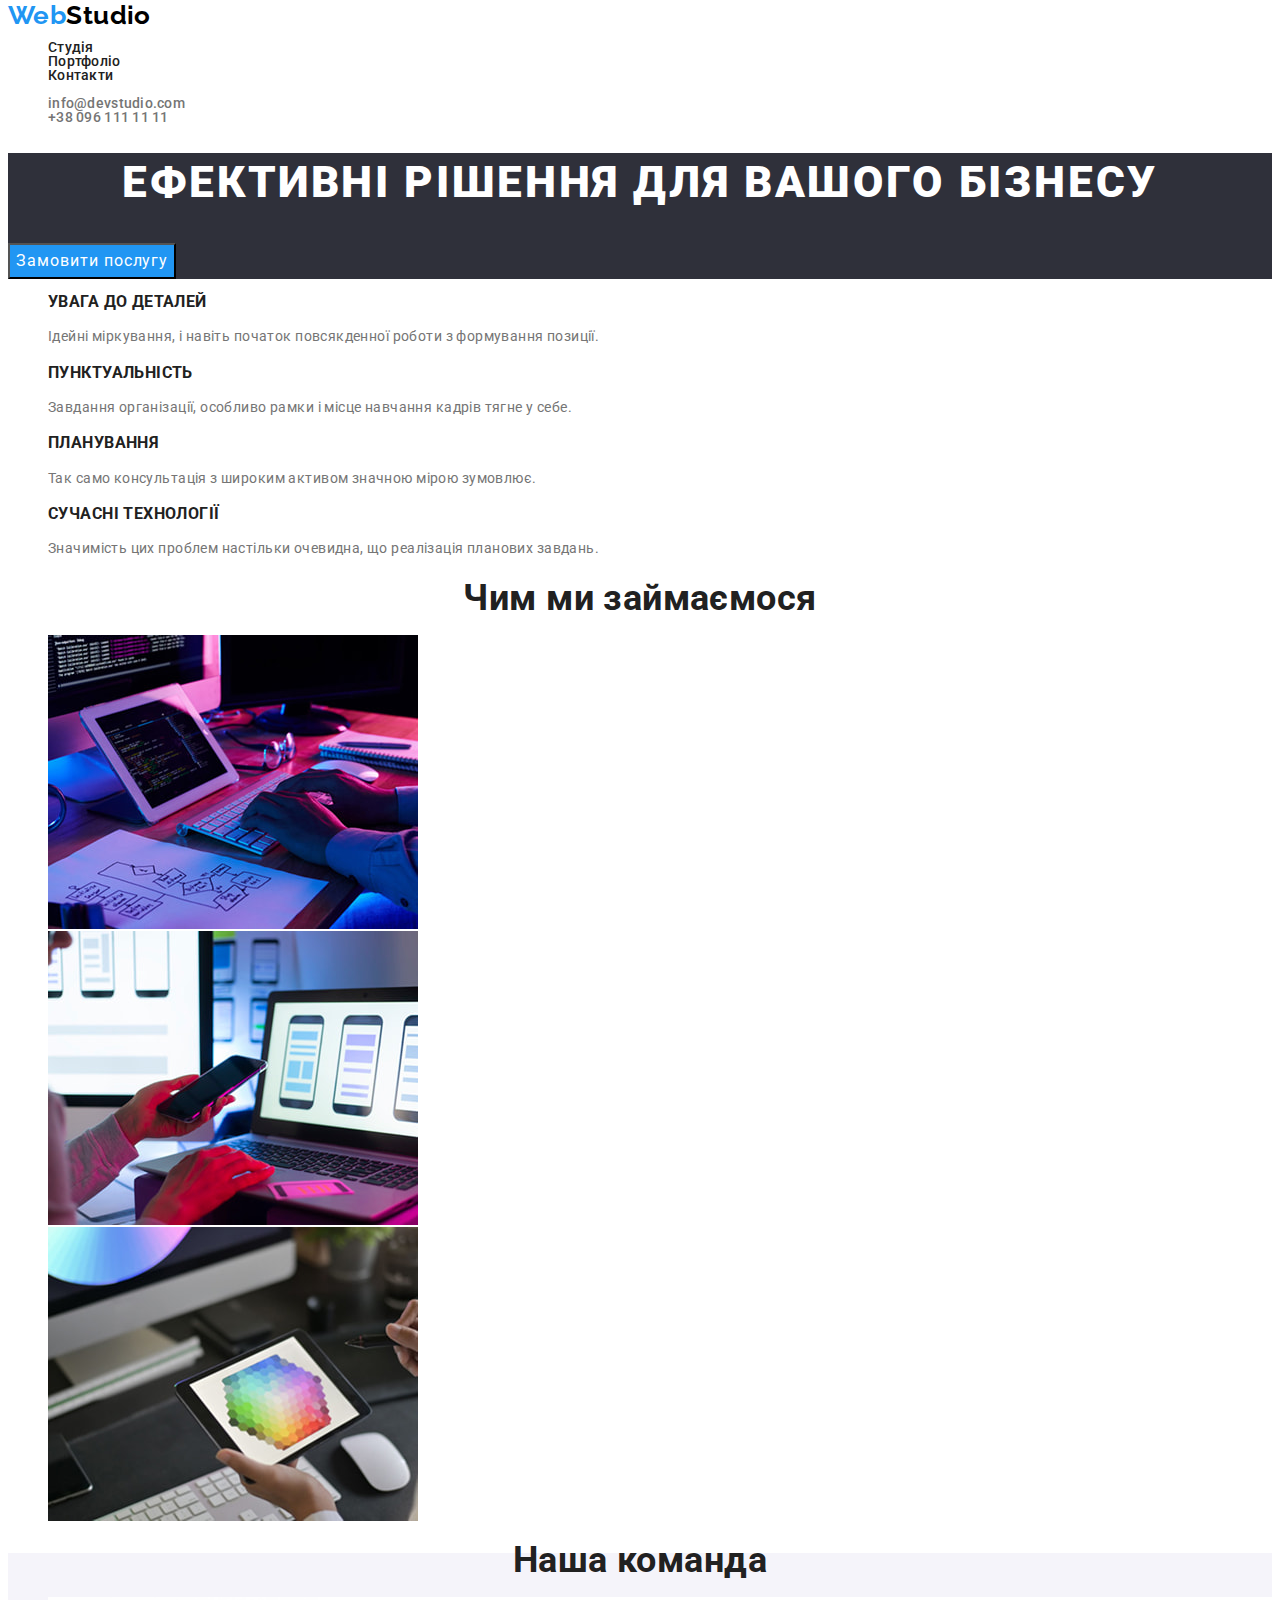
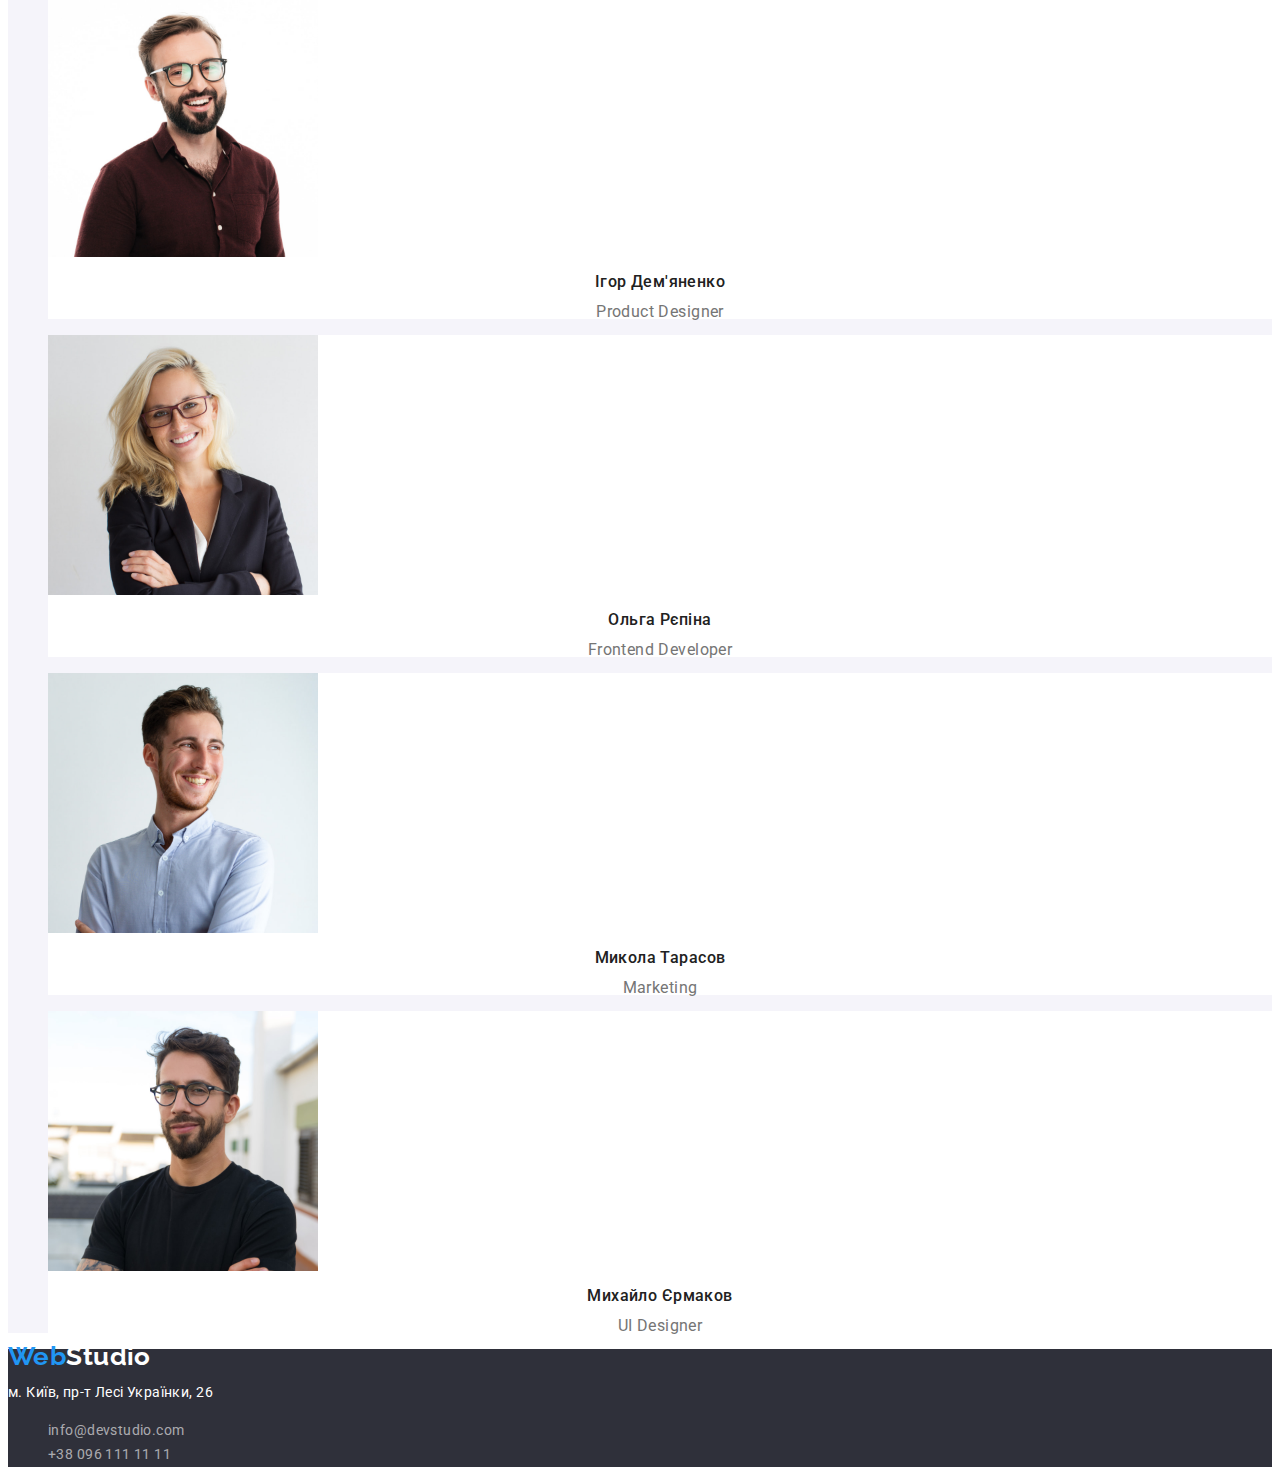
<file: index.html>
<!doctype html>
<html lang="uk">
  <head>
    <meta charset="UTF-8" />
    <meta name="viewport" content="width=device-width, initial-scale=1.0" />
    <title>Document</title>
    <link rel="preconnect" href="https://fonts.googleapis.com" />
    <link rel="preconnect" href="https://fonts.gstatic.com" crossorigin />
    <link
      href="https://fonts.googleapis.com/css2?family=Raleway:ital,wght@0,700;1,700&family=Roboto:ital,wght@0,100..900;1,100..900&display=swap"
      rel="stylesheet"
    />
    <link rel="stylesheet" href="./css/styles.css" />
  </head>

  <body>
    <header class="header">
      <a
        class="logo"
        href="./index.html"
        aria-label="Логотип сайта WebStudio"
        lang="en"
      >
        Web<span class="header-logo">Studio</span>
      </a>
      <nav>
        <ul class="list">
          <li>
            <a class="header-link" href="./index.html"> Студія </a>
          </li>
          <li>
            <a class="header-link" href="./portfolio.html">Портфоліо </a>
          </li>
          <li>
            <a class="header-link" href="#address"> Контакти </a>
          </li>
        </ul>
      </nav>
      <ul class="list">
        <li>
          <a class="header-link header-nav" href="mailto:info@devstudio.com"
            >info@devstudio.com</a
          >
        </li>
        <li>
          <a class="header-link header-nav" href="tel:+380961111111"
            >+38 096 111 11 11</a
          >
        </li>
      </ul>
    </header>
    <main>
      <section class="hero">
        <h1 class="hero-title">Ефективні рішення для вашого бізнесу</h1>
        <button class="hero-btn" type="button">Замовити послугу</button>
      </section>
      <section>
        <h class="visually-hidden">Наші переваги</h>
        <ul class="list">
          <li>
            <h3 class="features-title">УВАГА ДО ДЕТАЛЕЙ</h3>
            <p class="features-text">
              Ідейні міркування, і навіть початок повсякденної роботи з
              формування позиції.
            </p>
          </li>
          <li>
            <h3 class="features-title">ПУНКТУАЛЬНІСТЬ</h3>
            <p class="features-text">
              Завдання організації, особливо рамки і місце навчання кадрів тягне
              у себе.
            </p>
          </li>
          <li>
            <h3 class="features-title">ПЛАНУВАННЯ</h3>
            <p class="features-text">
              Так само консультація з широким активом значною мірою зумовлює.
            </p>
          </li>
          <li>
            <h3 class="features-title">СУЧАСНІ ТЕХНОЛОГІЇ</h3>
            <p class="features-text">
              Значимість цих проблем настільки очевидна, що реалізація планових
              завдань.
            </p>
          </li>
        </ul>
      </section>
      <section>
        <h2 class="title">Чим ми займаємося</h2>
        <ul class="list">
          <li>
            <img
              src="./images/about/about-1.jpg"
              alt="Розробка"
              width="370"
              height="294"
            />
          </li>
          <li>
            <img
              src="./images/about/about-2.jpg"
              alt="Веб-дизайн"
              width="370"
              height="294"
            />
          </li>
          <li>
            <img
              src="./images/about/about-3.jpg"
              alt="Стилізація"
              width="370"
              height="294"
            />
          </li>
        </ul>
      </section>
      <section class="team">
        <h2 class="title">Наша команда</h2>
        <ul class="list">
          <li class="team-item">
            <img
              src="./images/team/team-1.jpg"
              alt="Ігор Дем'яненко"
              width="270"
              height="260"
            />
            <h3 class="team-title">Ігор Дем'яненко</h3>
            <p class="team-text" lang="en">Product Designer</p>
          </li>
          <li class="team-item">
            <img
              src="./images/team/team-2.jpg"
              alt="Ольга Рєпіна"
              width="270"
              height="260"
            />
            <h3 class="team-title">Ольга Рєпіна</h3>
            <p class="team-text" lang="en">Frontend Developer</p>
          </li>
          <li class="team-item">
            <img
              src="./images/team/team-3.jpg"
              alt="Микола Тарасов"
              width="270"
              height="260"
            />
            <h3 class="team-title">Микола Тарасов</h3>
            <p class="team-text" lang="en">Marketing</p>
          </li>
          <li class="team-item">
            <img
              src="./images/team/team-4.jpg"
              alt="Михайло Єрмаков"
              width="270"
              height="260"
            />
            <h3 class="team-title">Михайло Єрмаков</h3>
            <p class="team-text" lang="en">UI Designer</p>
          </li>
        </ul>
      </section>
    </main>
    <footer class="footer" id="address">
      <a
        class="logo"
        href="./index.html"
        aria-label="Логотип сайта WebStudio"
        lang="en"
        >Web<span class="footer-logo">Studio</span></a
      >
      <address class="address">
        <p class="address-text">м. Київ, пр-т Лесі Українки, 26</p>
        <ul class="list">
          <li>
            <a class="address-link" href="mailto:info@devstudio.com"
              >info@devstudio.com</a
            >
          </li>
          <li>
            <a class="address-link" href="tel:+380961111111"
              >+38 096 111 11 11</a
            >
          </li>
        </ul>
      </address>
    </footer>
  </body>
</html>
</file>
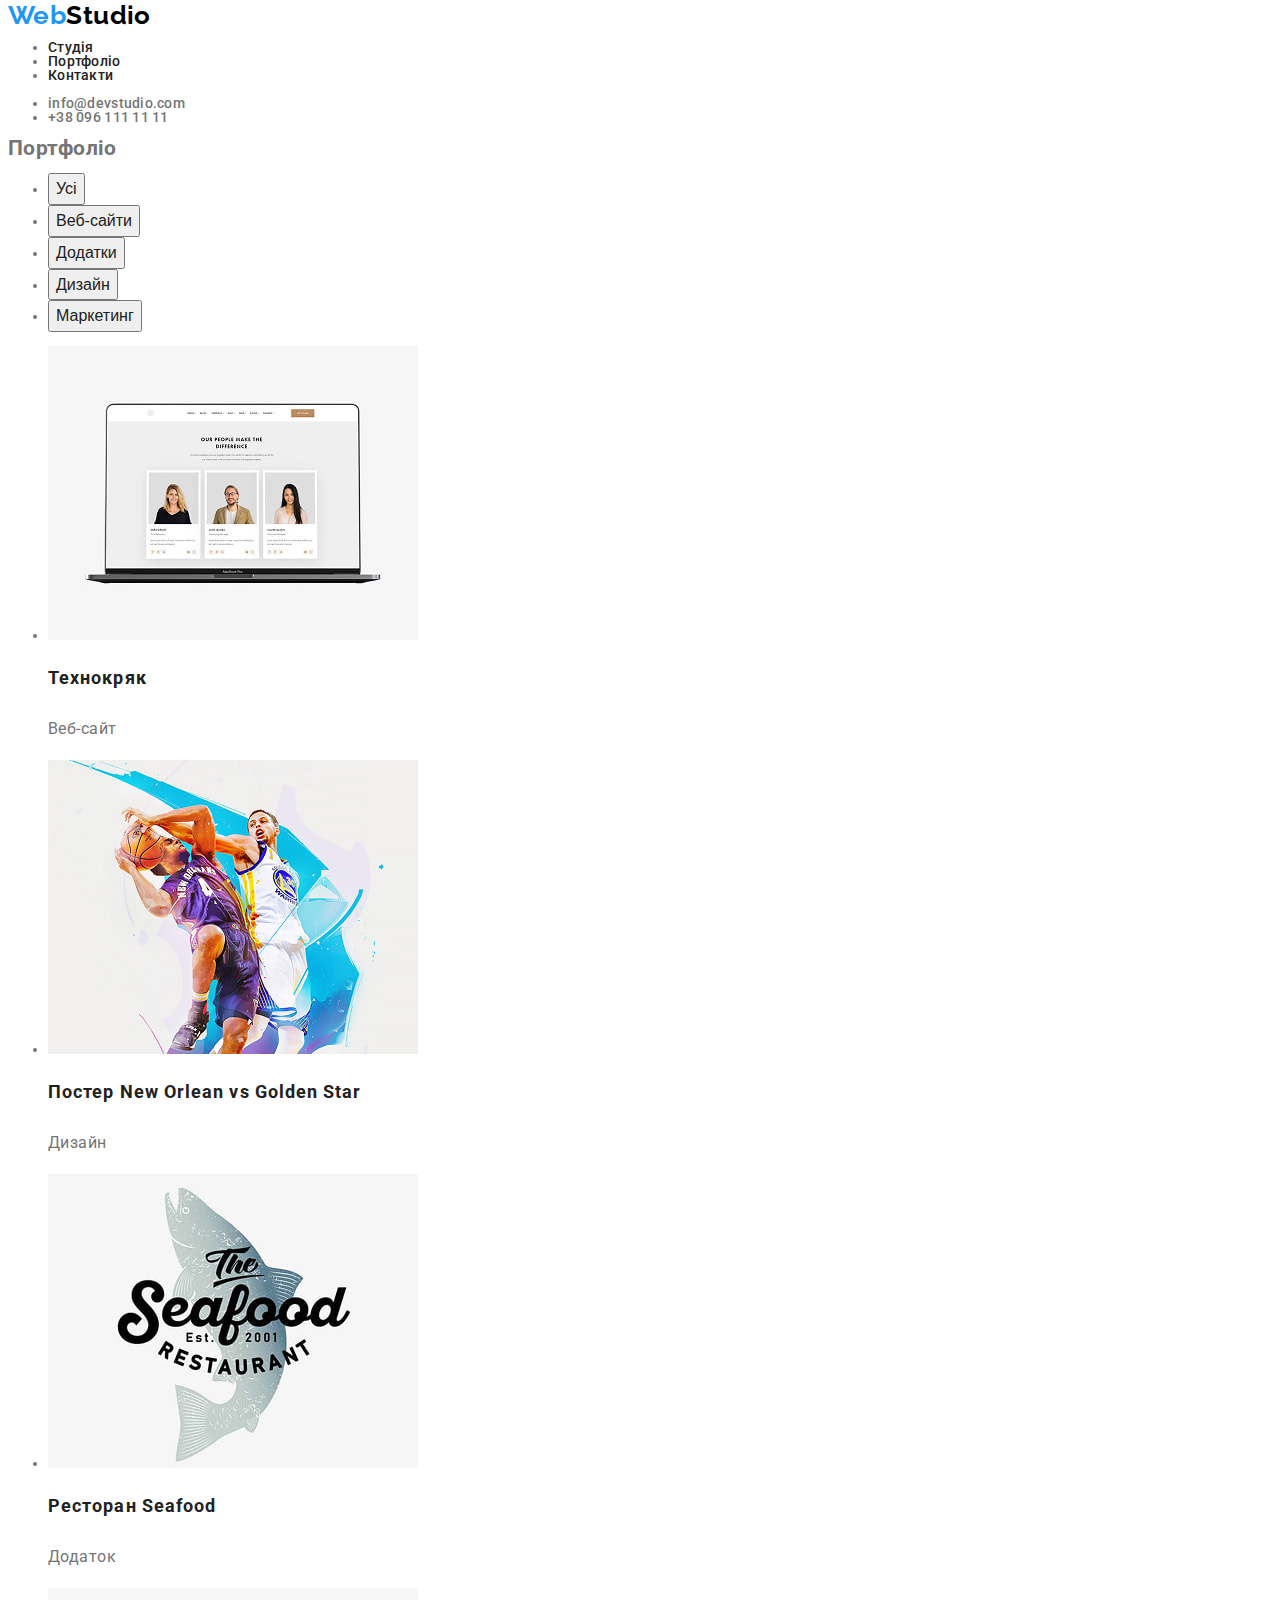
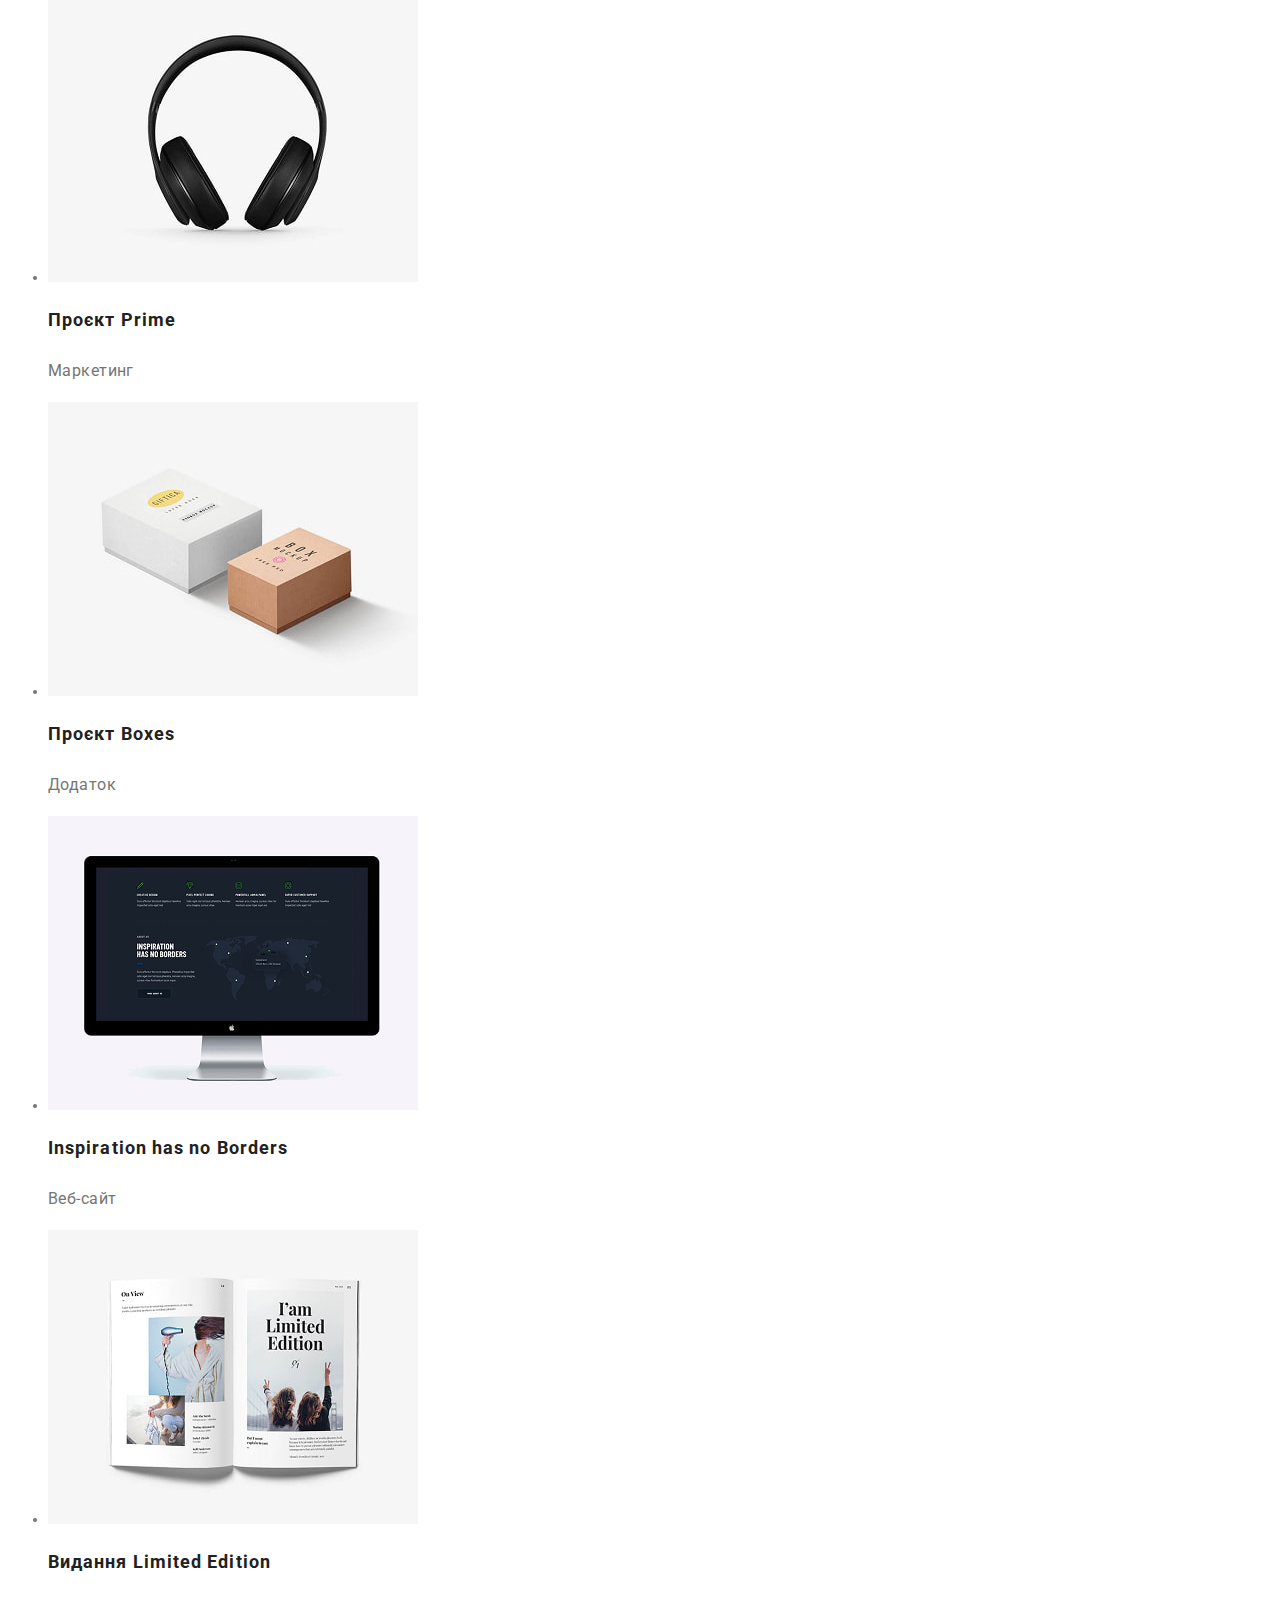
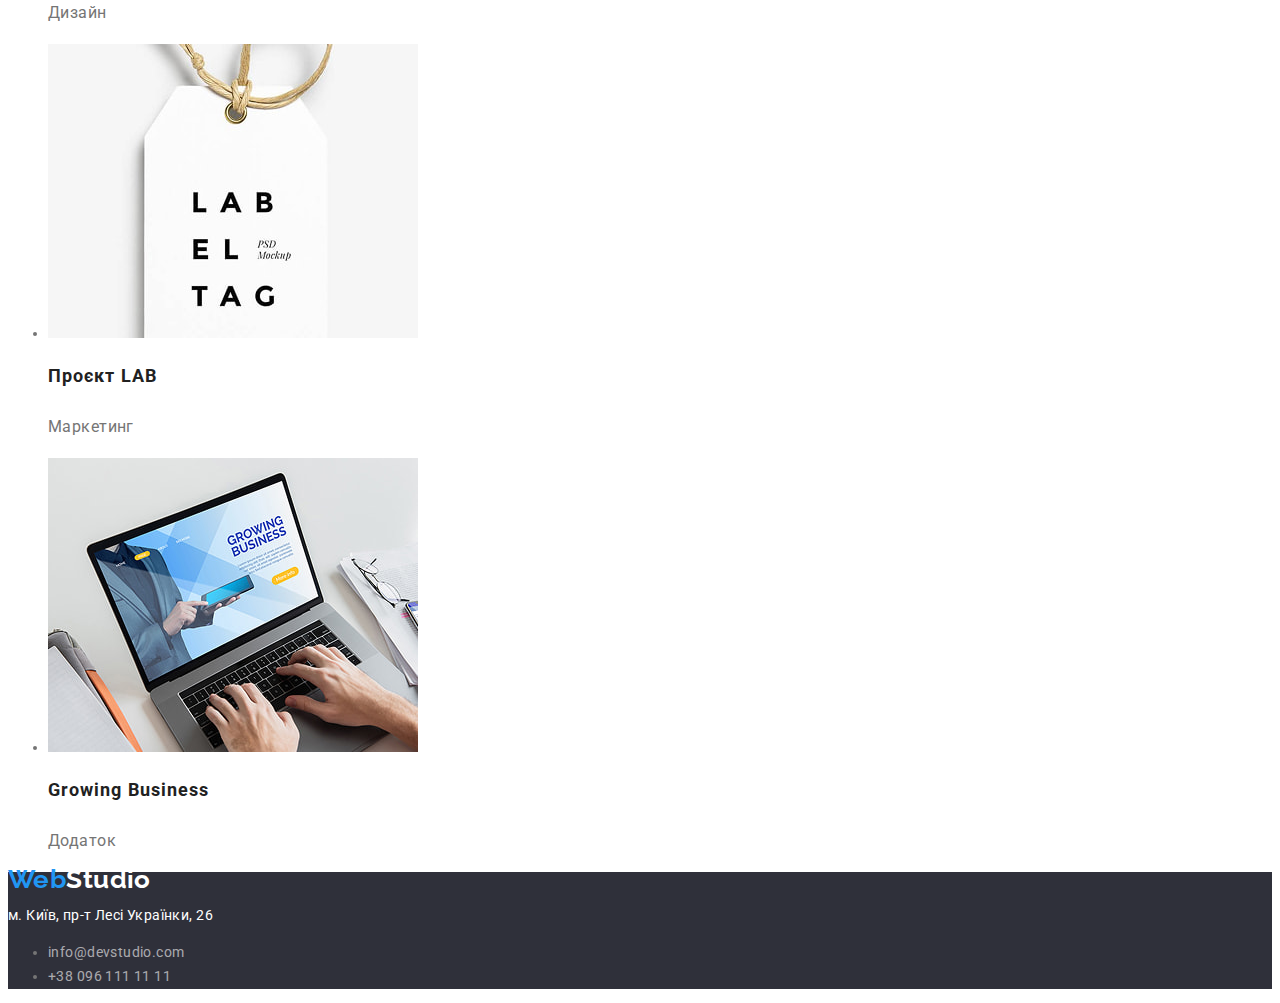
<file: portfolio.html>
<!doctype html>
<html lang="uk">
  <head>
    <meta charset="UTF-8" />
    <meta name="viewport" content="width=device-width, initial-scale=1.0" />
    <title>Document</title>
    <link rel="preconnect" href="https://fonts.googleapis.com" />
    <link rel="preconnect" href="https://fonts.gstatic.com" crossorigin />
    <link
      href="https://fonts.googleapis.com/css2?family=Raleway:ital,wght@0,700;1,700&family=Roboto:ital,wght@0,100..900;1,100..900&display=swap"
      rel="stylesheet"
    />
    <link rel="stylesheet" href="./css/styles.css" />
  </head>
  <body>
    <header class="header">
      <a
        class="logo"
        href="./index.html"
        aria-label="Логотип сайта WebStudio"
        lang="en"
      >
        Web<span class="header-logo">Studio</span>
      </a>
      <nav>
        <ul>
          <li>
            <a class="header-link" href="./index.html"> Студія </a>
          </li>
          <li>
            <a class="header-link" href="./portfolio.html">Портфоліо </a>
          </li>
          <li>
            <a class="header-link" href="#address"> Контакти </a>
          </li>
        </ul>
      </nav>
      <ul>
        <li>
          <a class="header-link header-nav" href="mailto:info@devstudio.com"
            >info@devstudio.com</a
          >
        </li>
        <li>
          <a class="header-link header-nav" href="tel:+380961111111"
            >+38 096 111 11 11</a
          >
        </li>
      </ul>
    </header>
    <main>
      <section>
        <h2>Портфоліо</h2>
        <ul class="filters">
          <li><button class="filters-btn" type="button">Усі</button></li>
          <li><button class="filters-btn" type="button">Веб-сайти</button></li>
          <li><button class="filters-btn" type="button">Додатки</button></li>
          <li><button class="filters-btn" type="button">Дизайн</button></li>
          <li><button class="filters-btn" type="button">Маркетинг</button></li>
        </ul>
        <ul>
          <li class="project-item">
            <a class="project-link" href="#"
              ><img
                src="./images/project/card-1.jpg"
                alt="Веб-сайт Технокряк"
                width="370"
                height="294"
              />
              <h3 class="project-title">Технокряк</h3>
              <p class="project-text">Веб-сайт</p></a
            >
          </li>
          <li>
            <a class="project-link" href="#"
              ><img
                src="./images/project/card-2.jpg"
                alt="Постер New Orlean vs Golden Star"
                width="370"
                height="294"
              />
              <h3 class="project-title">Постер New Orlean vs Golden Star</h3>
              <p class="project-text">Дизайн</p></a
            >
          </li>
          <li>
            <a class="project-link" href="#"
              ><img
                src="./images/project/card-3.jpg"
                alt="Ресторан Seafood"
                width="370"
                height="294"
              />
              <h3 class="project-title">Ресторан Seafood</h3>
              <p class="project-text">Додаток</p></a
            >
          </li>
          <li>
            <a class="project-link" href="#"
              ><img
                src="./images/project/card-4.jpg"
                alt="Проєкт Prime"
                width="370"
                height="294"
              />
              <h3 class="project-title">Проєкт Prime</h3>
              <p class="project-text">Маркетинг</p></a
            >
          </li>
          <li>
            <a class="project-link" href="#"
              ><img
                src="./images/project/card-5.jpg"
                alt="Проєкт Boxes"
                width="370"
                height="294"
              />
              <h3 class="project-title">Проєкт Boxes</h3>
              <p class="project-text">Додаток</p></a
            >
          </li>
          <li>
            <a class="project-link" href="#"
              ><img
                src="./images/project/card-6.jpg"
                alt="Веб-сайт Inspiration has no Borders"
                width="370"
                height="294"
              />
              <h3 class="project-title" lang="en">
                Inspiration has no Borders
              </h3>
              <p class="project-text">Веб-сайт</p></a
            >
          </li>
          <li>
            <a class="project-link" href="#"
              ><img
                src="./images/project/card-7.jpg"
                alt="Видання Limited Edition"
                width="370"
                height="294"
              />
              <h3 class="project-title">Видання Limited Edition</h3>
              <p class="project-text">Дизайн</p></a
            >
          </li>
          <li>
            <a class="project-link" href="#"
              ><img
                src="./images/project/card-8.jpg"
                alt="Проєкт LAB"
                width="370"
                height="294"
              />
              <h3 class="project-title">Проєкт LAB</h3>
              <p class="project-text">Маркетинг</p></a
            >
          </li>
          <li>
            <a class="project-link" href="#"
              ><img
                src="./images/project/card-9.jpg"
                alt="Growing Business"
                width="370"
                height="294"
              />
              <h3 class="project-title" lang="en">Growing Business</h3>
              <p class="project-text">Додаток</p></a
            >
          </li>
        </ul>
      </section>
    </main>
    <footer class="footer" id="address">
      <a
        class="logo"
        href="./index.html"
        aria-label="Логотип сайта WebStudio"
        lang="en"
        >Web<span class="footer-logo">Studio</span></a
      >
      <address class="address">
        <p class="address-text">м. Київ, пр-т Лесі Українки, 26</p>
        <ul>
          <li>
            <a class="address-link" href="mailto:info@devstudio.com"
              >info@devstudio.com</a
            >
          </li>
          <li>
            <a class="address-link" href="tel:+380961111111"
              >+38 096 111 11 11</a
            >
          </li>
        </ul>
      </address>
    </footer>
  </body>
</html>
</file>
<file: css/styles.css>
:root {
  --main-font: 'Roboto', sans-serif;
  --secondary-font: 'Raleway', sans-serif;
  --main-color-text: #757575;
  --main-color-title: #212121;
  --active-color: #2196f3;
  --main-background-color: #2f303a;
  --secondary-background-color: #f5f4fa;
}
body {
  font-family: var(--main-font);
  color: var(--main-color-text);
  font-size: 14px;
  line-height: 100%;
  letter-spacing: 0.03em;
}

.visually-hidden {
  position: absolute;
  width: 1px;
  height: 1px;
  margin: -1px;
  border: 0;
  padding: 0;

  white-space: nowrap;
  clip-path: inset(100%);
  clip: rect(0 0 0 0);
  overflow: hidden;
}
.list {
  list-style: none;
}
.title {
  font-weight: 700;
  font-size: 36px;
  text-align: center;
  color: var(--main-color-title);
}

.logo {
  font-family: var(--secondary-font);
  font-weight: 700;
  font-size: 26px;
  color: #2196f3;
  text-decoration: none;
}
.header-logo {
  color: #000000;
}
.header-link {
  font-weight: 500;
  letter-spacing: 0.02em;
  text-decoration: none;
  color: var(--main-color-title);
}
.header-link:hover,
.header-link:focus {
  color: var(--active-color);
}
.header-nav {
  color: var(--main-color-text);
}

.hero {
  background-color: var(--main-background-color);
}
.hero-title {
  font-weight: 900;
  font-size: 44px;
  line-height: 1.36;
  letter-spacing: 0.06em;
  text-align: center;
  text-transform: uppercase;
  color: #ffffff;
}
.hero-btn {
  font-family: Roboto;
  font-size: 16px;
  line-height: 1.87;
  letter-spacing: 0.06em;
  text-align: center;
  vertical-align: middle;
  cursor: pointer;
  color: #ffffff;
  background-color: var(--active-color);
}
.hero-btn:hover,
.hero-btn:focus {
  background-color: #188ce8;
}
.features-title {
  font-weight: 700;
  text-transform: uppercase;
  color: var(--main-color-title);
}
.features-text {
  line-height: 1.71;
}
.team {
  background-color: var(--secondary-background-color);
}
.team-item {
  background-color: #ffffff;
}
.team-title {
  font-weight: 500;
  font-size: 16px;
  text-align: center;
  color: var(--main-color-title);
}
.team-text {
  font-size: 16px;
  text-align: center;
}

.footer {
  background-color: var(--main-background-color);
}
.footer-logo {
  color: #ffffff;
}
.address {
  line-height: 1.71;
  font-style: normal;
}
.address-text {
  color: #ffffff;
}
.address-link {
  text-decoration: none;
  color: rgba(255, 255, 255, 0.6);
}
.address-link:hover,
.address-link:focus {
  color: var(--active-color);
}
.filters-btn {
  font-weight: 500;
  font-size: 16px;
  line-height: 1.62;
  cursor: pointer;
  color: var(--main-color-title);
}
.filters-btn:hover,
.filters-btn:focus {
  color: #ffffff;
  background-color: var(--active-color);
}
.project-link {
  text-decoration: none;
}
.project-title {
  font-weight: 700;
  font-size: 18px;
  line-height: 2;
  letter-spacing: 0.06em;
  color: var(--main-color-title);
}
.project-text {
  font-size: 16px;
  line-height: 1.87;
  color: var(--main-color-text);
}
</file>
